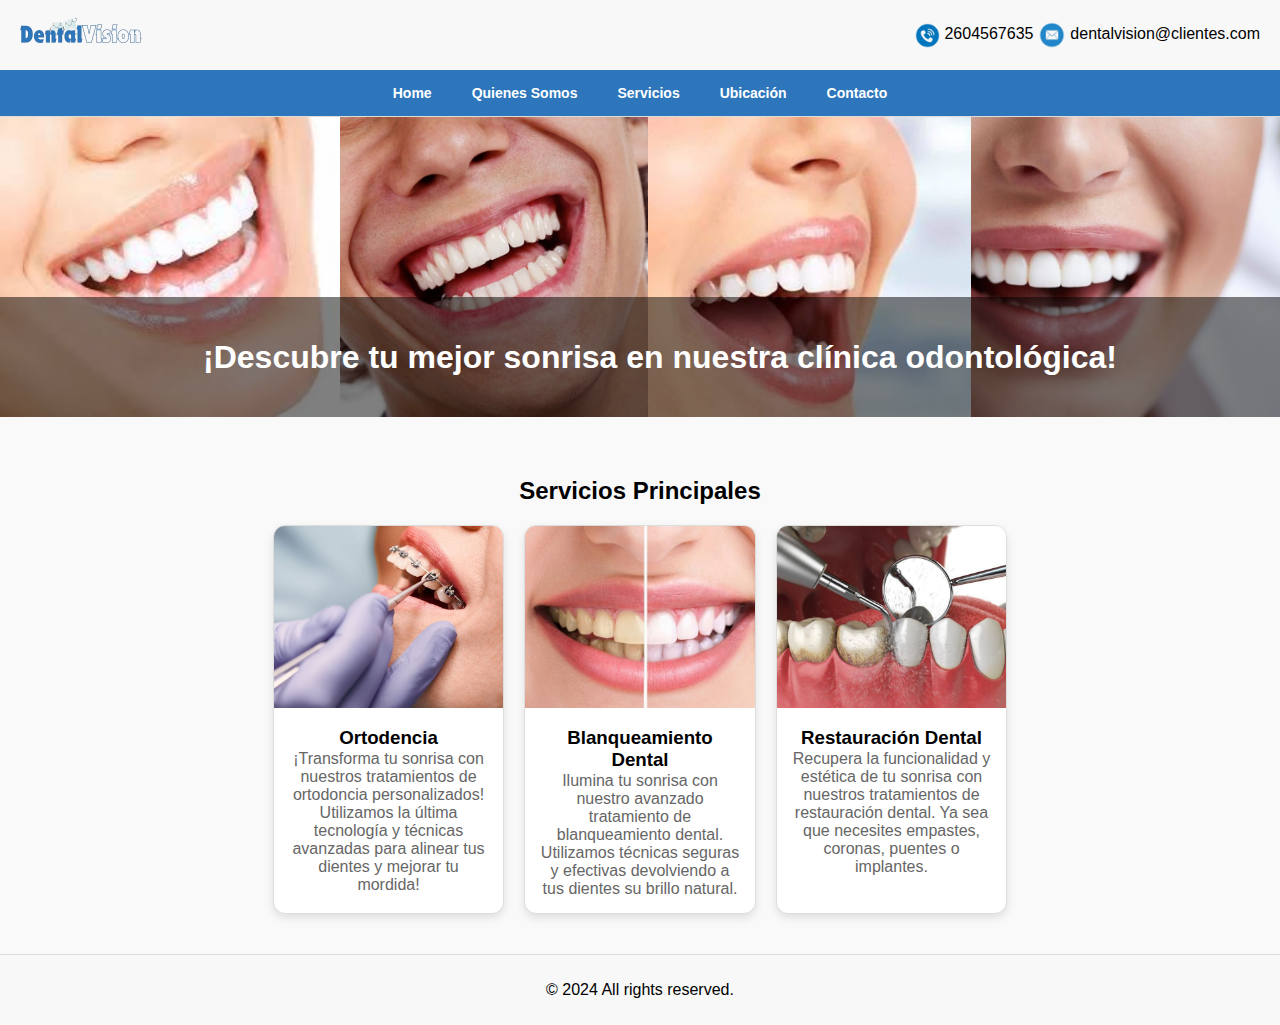
<file: index.html>
<!DOCTYPE html>
<html lang="es">

<head>
    <meta charset="UTF-8">
    <meta name="viewport" content="width=device-width, initial-scale=1.0">
    <title>DentalVision</title>
    <link rel="stylesheet" href="styles.css">
</head>

<body>
    <header>
        <div class="top-bar">
            <img src="d.png" alt="Logo odntologo" class="logo">
            <div class="contact-info">
                <span>
                    <img src="g.png" class="logo" style="width: 25px; height: 25px; vertical-align: middle;"> 2604567635
                    <img src="h.png" class="logo" style="width: 28px; height: 28px; vertical-align: middle;">
                    dentalvision@clientes.com
                </span>
            </div>
        </div>
        <nav>
            <ul>
                <li><a href="index.html">Home</a></li>
                <li><a href="about.html">Quienes Somos</a></li>
                <li><a href="services.html">Servicios</a></li>
                <li><a href="location.html">Ubicación</a></li>
                <li><a href="contact.html">Contacto</a></li>
            </ul>
        </nav>
    </header>

    <main>
        <section class="hero">
            <div class="images">
                <img src="img1.jpg" alt="Smiling person 1" class="main-image">
                <img src="img2.jpg" alt="Smiling person 2" class="main-image">
                <img src="img3.jpg" alt="Smiling person 3" class="main-image">
                <img src="img4.jpg" alt="Smiling person 4" class="main-image">
            </div>
            <div class="overlay">
                <h1>¡Descubre tu mejor sonrisa en nuestra clínica odontológica!</h1>
            </div>
        </section>

        <!-- Nueva sección para las cartas de servicios -->
        <section class="services-section">
            <h2>Servicios Principales</h2>
            <div class="services-cards">
                <div class="service-card">
                    <img src="or.jpg" alt="Ortodoncia" class="service-image">
                    <div class="service-content">
                        <h3>Ortodencia</h3>
                        <p>¡Transforma tu sonrisa con nuestros tratamientos de ortodoncia personalizados! Utilizamos la
                            última tecnología y técnicas avanzadas para alinear tus dientes y mejorar tu mordida!</p>
                    </div>
                </div>
                <div class="service-card">
                    <img src="S.jpg" alt="Blanqueamiento Dental" class="service-image">
                    <div class="service-content">
                        <h3>Blanqueamiento Dental</h3>
                        <p>Ilumina tu sonrisa con nuestro avanzado tratamiento de blanqueamiento dental. Utilizamos
                            técnicas seguras y efectivas devolviendo a tus
                            dientes su brillo natural.</p>
                    </div>
                </div>
                <div class="service-card">
                    <img src="C.jpg" alt="Service 3" class="service-image">
                    <div class="service-content">
                        <h3>Restauración Dental</h3>
                        <p>Recupera la funcionalidad y estética de tu sonrisa con nuestros tratamientos de restauración
                            dental. Ya sea que necesites empastes, coronas, puentes o implantes.</p>
                    </div>
                </div>
            </div>
        </section>
    </main>
    <footer>
        <p>&copy; 2024 All rights reserved.</p>
    </footer>
</body>

</html>
</file>
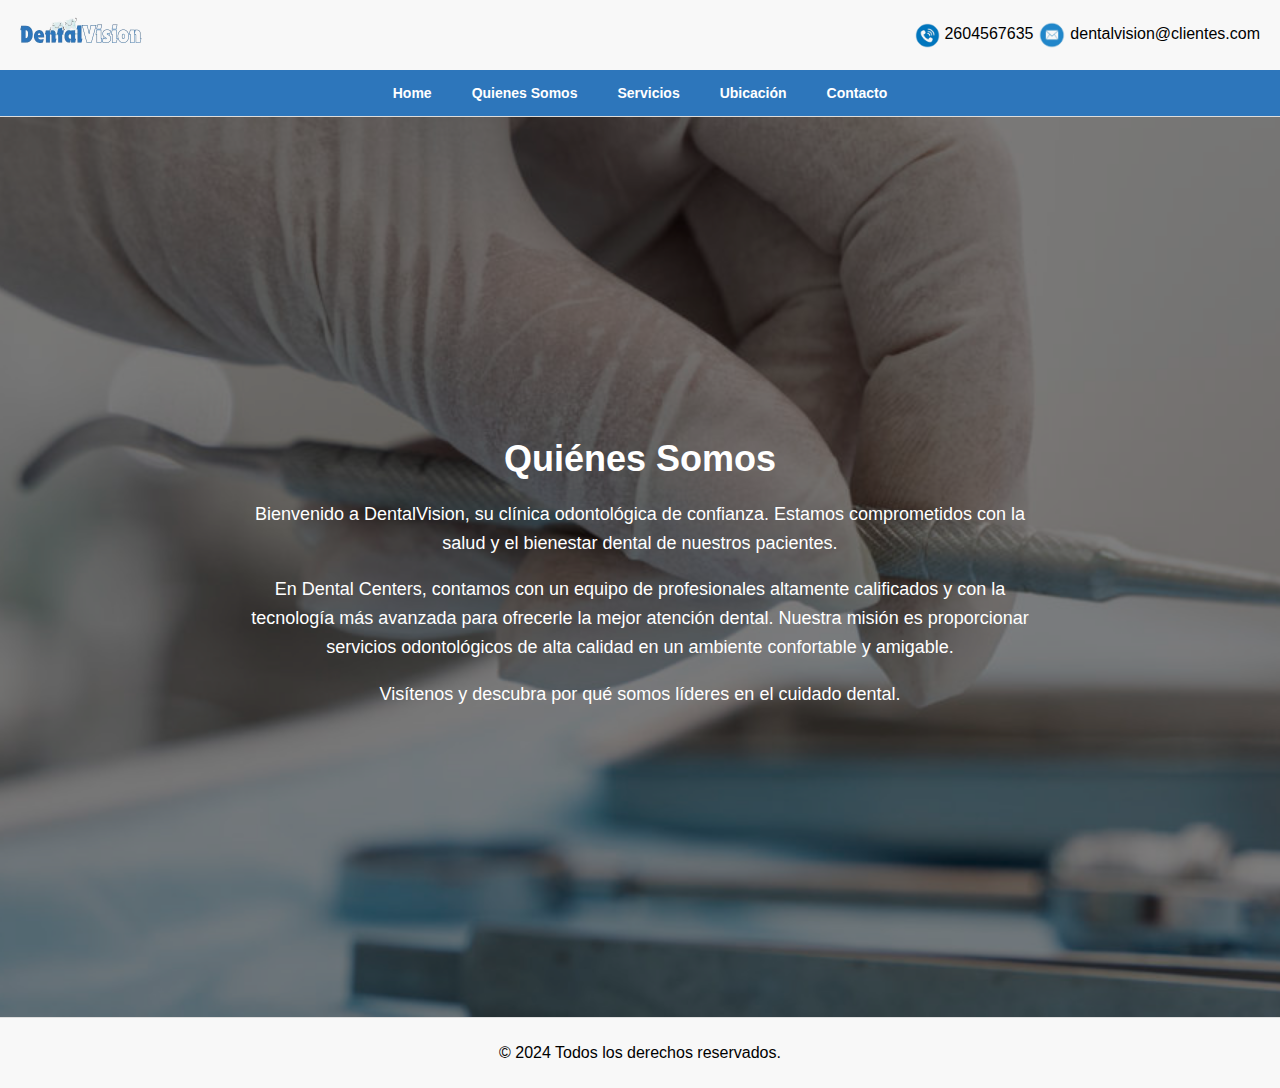
<file: about.html>
<!DOCTYPE html>
<html lang="es">

<head>
    <meta charset="UTF-8">
    <meta name="viewport" content="width=device-width, initial-scale=1.0">
    <title>Quiénes Somos - DentalVision</title>
    <link rel="stylesheet" href="styles.css">
</head>

<body>
    <header>
        <div class="top-bar">
            <img src="d.png" alt="Logo odontológico" class="logo">
            <div class="contact-info">
                <span>
                    <img src="g.png" class="logo" style="width: 25px; height: 25px; vertical-align: middle;"> 2604567635
                    <img src="h.png" class="logo" style="width: 28px; height: 28px; vertical-align: middle;">
                    dentalvision@clientes.com
                </span>
            </div>
        </div>
        <nav>
            <ul>
                <li><a href="index.html">Home</a></li>
                <li><a href="about.html">Quienes Somos</a></li>
                <li><a href="services.html">Servicios</a></li>
                <li><a href="location.html">Ubicación</a></li>
                <li><a href="contact.html">Contacto</a></li>
            </ul>
        </nav>
    </header>

    <main>
        <!-- Texto de Quiénes Somos -->
        <section class="about">
            <div class="overlay-about"></div> <!-- Fondo semi-transparente para la sección about -->
            <div class="about-content">
                <h2>Quiénes Somos</h2>
                <p>Bienvenido a DentalVision, su clínica odontológica de confianza. Estamos comprometidos con la salud
                    y
                    el bienestar dental de nuestros pacientes.</p>
                <p>En Dental Centers, contamos con un equipo de profesionales altamente calificados y con la tecnología
                    más
                    avanzada para ofrecerle la mejor atención dental. Nuestra misión es proporcionar servicios
                    odontológicos
                    de alta calidad en un ambiente confortable y amigable.</p>
                <p>Visítenos y descubra por qué somos líderes en el cuidado dental.</p>
            </div>
        </section>
    </main>

    <footer>
        <p>&copy; 2024 Todos los derechos reservados.</p>
    </footer>
</body>

</html>
</file>
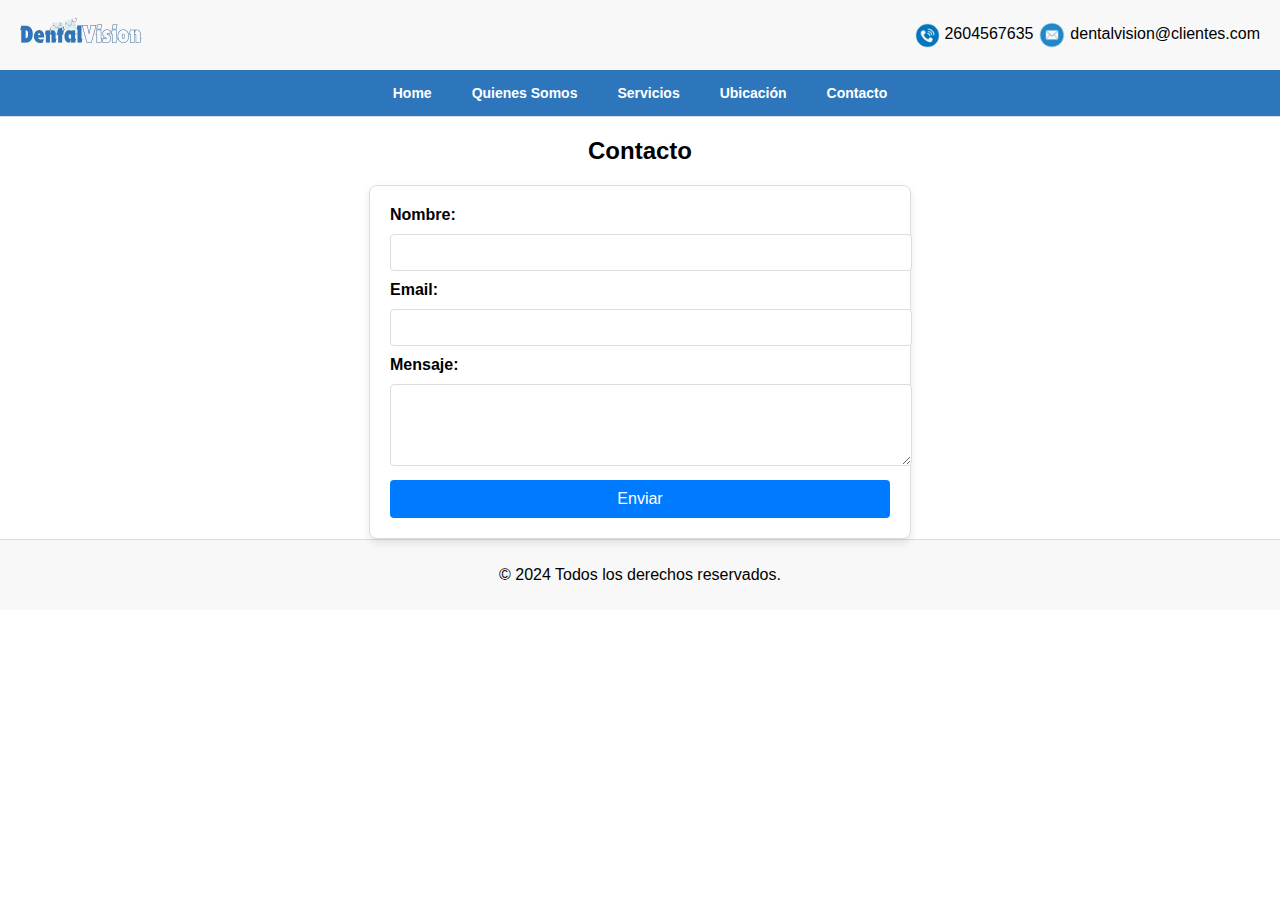
<file: contact.html>
<!DOCTYPE html>
<html lang="es">

<head>
    <meta charset="UTF-8">
    <meta name="viewport" content="width=device-width, initial-scale=1.0">
    <title>Contacto - DentalVision</title>
    <link rel="stylesheet" href="styles.css">
</head>

<body>
    <header>
        <div class="top-bar">
            <img src="d.png" alt="Logo odontológico" class="logo">
            <div class="contact-info">
                <span>
                    <img src="g.png" class="logo" style="width: 25px; height: 25px; vertical-align: middle;"> 2604567635
                    <img src="h.png" class="logo" style="width: 28px; height: 28px; vertical-align: middle;">
                    dentalvision@clientes.com</span>
            </div>
        </div>
        <nav>
            <ul>
                <li><a href="index.html">Home</a></li>
                <li><a href="about.html">Quienes Somos</a></li>
                <li><a href="services.html">Servicios</a></li>
                <li><a href="location.html">Ubicación</a></li>
                <li><a href="contact.html">Contacto</a></li>
            </ul>
        </nav>
    </header>

    <main>
        <section class="contact">
            <h2>Contacto</h2>
            <form action="#" method="post" class="contact-form">
                <label for="name">Nombre:</label>
                <input type="text" id="name" name="name" required>

                <label for="email">Email:</label>
                <input type="email" id="email" name="email" required>

                <label for="message">Mensaje:</label>
                <textarea id="message" name="message" rows="4" required></textarea>

                <button type="submit">Enviar</button>
            </form>
        </section>
    </main>

    <footer>
        <p>&copy; 2024 Todos los derechos reservados.</p>
    </footer>
</body>

</html>
</file>
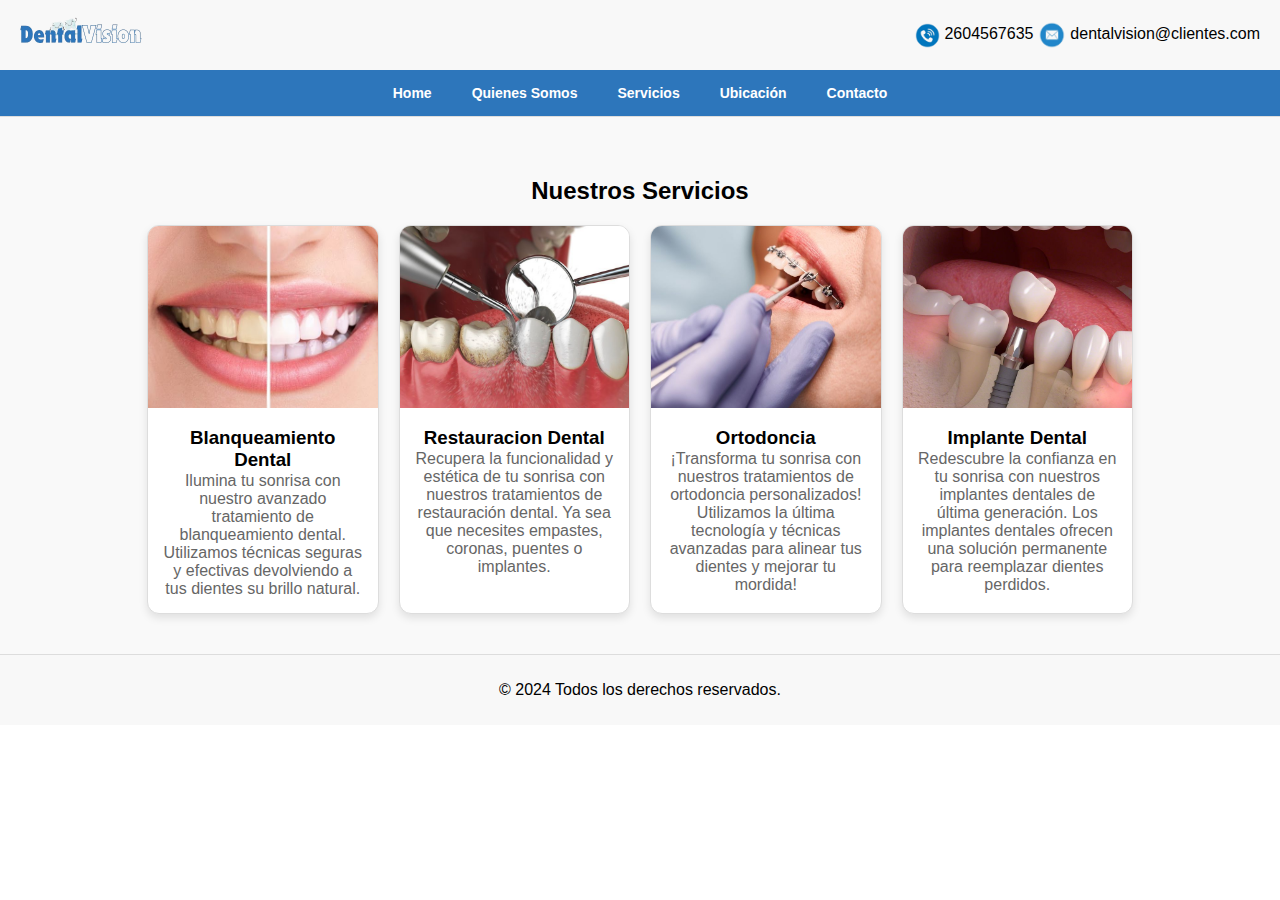
<file: services.html>
<!DOCTYPE html>
<html lang="es">

<head>
    <meta charset="UTF-8">
    <meta name="viewport" content="width=device-width, initial-scale=1.0">
    <title>Servicios - DentalVision</title>
    <link rel="stylesheet" href="styles.css">
</head>

<body>
    <header>
        <div class="top-bar">
            <img src="d.png" alt="Logo odontológico" class="logo">
            <div class="contact-info">
                <span>
                    <img src="g.png" class="logo" style="width: 25px; height: 25px; vertical-align: middle;"> 2604567635
                    <img src="h.png" class="logo" style="width: 28px; height: 28px; vertical-align: middle;">
                    dentalvision@clientes.com</span>
            </div>
        </div>
        <nav>
            <ul>
                <li><a href="index.html">Home</a></li>
                <li><a href="about.html">Quienes Somos</a></li>
                <li><a href="services.html">Servicios</a></li>
                <li><a href="location.html">Ubicación</a></li>
                <li><a href="contact.html">Contacto</a></li>
            </ul>
        </nav>
    </header>

    <main>
        <section class="services">
            <div class="services-section">
                <h2>Nuestros Servicios</h2>
                <div class="services-cards">
                    <div class="service-card">
                        <img src="S.jpg" alt="Servicio 1" class="service-image">
                        <div class="service-content">
                            <h3>Blanqueamiento Dental</h3>
                            <p>Ilumina tu sonrisa con nuestro avanzado tratamiento de blanqueamiento dental. Utilizamos
                                técnicas seguras y efectivas devolviendo a tus dientes su brillo natural.</p>
                        </div>
                    </div>
                    <div class="service-card">
                        <img src="C.jpg" alt="Servicio 2" class="service-image">
                        <div class="service-content">
                            <h3>Restauracion Dental</h3>
                            <p>Recupera la funcionalidad y estética de tu sonrisa con nuestros tratamientos de
                                restauración
                                dental. Ya sea que necesites empastes, coronas, puentes o implantes.</p>
                        </div>
                    </div>
                    <div class="service-card">
                        <img src="or.jpg" alt="Servicio 3" class="service-image">
                        <div class="service-content">
                            <h3>Ortodoncia</h3>
                            <p>¡Transforma tu sonrisa con nuestros tratamientos de ortodoncia personalizados! Utilizamos
                                la última tecnología y técnicas avanzadas para alinear tus dientes y mejorar tu mordida!
                            </p>
                        </div>
                    </div>
                    <div class="service-card">
                        <img src="M.jpg" alt="Servicio 3" class="service-image">
                        <div class="service-content">
                            <h3>Implante Dental</h3>
                            <p>Redescubre la confianza en tu sonrisa con nuestros implantes dentales de última
                                generación. Los implantes dentales ofrecen una solución permanente para reemplazar
                                dientes perdidos.</p>
                        </div>
                    </div>
                    <!-- Puedes añadir más tarjetas de servicios aquí -->
                </div>
            </div>
            </li>
            </ul>
        </section>
    </main>

    <footer>
        <p>&copy; 2024 Todos los derechos reservados.</p>
    </footer>
</body>

</html>
</file>
<file: styles.css>
body {
    font-family: Arial, sans-serif;
    margin: 0;
    padding: 0;
    height: 100%;
}

html {
    height: 100%;
}

header {
    background-color: #f8f8f8;
    border-bottom: 1px solid #ddd;
}

.top-bar {
    display: flex;
    justify-content: space-between;
    align-items: center;
    padding: 10px 20px;
}

.logo {
    height: 50px;
}

.contact-info {
    display: flex;
    gap: 15px;
}

nav {
    background-color: #2D76BB;
    display: flex;
    justify-content: center;
}

nav ul {
    display: flex;
    list-style: none;
    margin: 0;
    padding: 0;
}

nav li {
    margin: 0;
}

nav a {
    display: block;
    color: white;
    text-decoration: none;
    padding: 15px 20px;
    font-size: 14px;
    font-weight: bold;
}

nav a:hover {
    background-color: #007BFF;
}

.hero {
    position: relative;
    text-align: center;
    height: 300px;
    overflow: hidden;
}

.images {
    display: flex;
    justify-content: flex-start;
}

.image-container {
    position: relative;
}

.main-image {
    width: 400px;
    height: 300px;
    object-fit: cover;
}

.overlay {
    position: absolute;
    bottom: 0;
    left: 0;
    width: 100%;
    background-color: rgba(0, 0, 0, 0.5);
    color: white;
    padding: 20px;
    z-index: 1;
}

.appointment-btn {
    display: block;
    margin: 20px auto;
    padding: 10px 20px;
    background-color: #007BFF;
    color: white;
    border: none;
    border-radius: 5px;
    cursor: pointer;
    font-size: 16px;
}

.appointment-btn:hover {
    background-color: #0056b3;
}

footer {
    background-color: #f8f8f8;
    text-align: center;
    padding: 10px 0;
    border-top: 1px solid #ddd;
}

.obo {
    position: relative;
    text-align: center;
    overflow: hidden;
    width: 100%;
    height: 100vh;
}

.imagess {
    width: auto;
    height: 200px;
    object-fit: cover;
}

.services-section {
    padding: 40px 20px;
    background-color: #f9f9f9;
    text-align: center;
}

.services-section h2 {
    margin-bottom: 20px;
}

.services-cards {
    display: flex;
    flex-wrap: wrap;
    justify-content: center;
    gap: 20px;
}

.service-card {
    background-color: white;
    border: 1px solid #ddd;
    border-radius: 12px;
    overflow: hidden;
    box-shadow: 0 4px 8px rgba(0, 0, 0, 0.1);
    width: 229.5px;
    min-height: 291.05px;
    transition: transform 0.2s;
    text-align: center;
}

.service-card:hover {
    transform: translateY(-10px);
}

.service-image {
    width: 100%;
    height: 182.45px;
    object-fit: cover;
}

.service-content {
    padding: 15px;
}

.service-content h3 {
    margin: 0 0 1px;
}

.service-content p {
    margin: 0;
    color: #666;
}

.about {
    position: relative;
    text-align: center;
    height: 100vh;
    background: url('i.jpg') no-repeat center center/cover;
}

.overlay-about {
    position: absolute;
    top: 0;
    left: 0;
    width: 100%;
    height: 100%;
    background-color: rgba(0, 0, 0, 0.5);
    z-index: 1;
}

.about-content {
    position: relative;
    z-index: 2;
    color: white;
    padding: 20px;
    max-width: 800px;
    margin: 0 auto;
    top: 50%;
    transform: translateY(-50%);
}

.about-content h2 {
    font-size: 36px;
    margin-bottom: 20px;
}

.about-content p {
    font-size: 18px;
    line-height: 1.6;
}

.cards {
    display: flex;
    flex-direction: row;
    gap: 20px;
    justify-content: center;
    padding: 20px;
}

.card {
    background-color: white;
    border: 1px solid #ddd;
    border-radius: 8px;
    box-shadow: 0 4px 8px rgba(0, 0, 0, 0.1);
    padding: 20px;
    max-width: 500px;
    width: 100%;
    text-align: center;
}

.map-card #map {
    width: 100%;
    height: 300px;
}

.info-card h3 {
    margin: 10px 0;
}

.info-card p {
    margin: 5px 0;
}

.location {
    text-align: center;
}

.location h2,
.location p {
    margin: 1 auto;
}

.contact {
    text-align: center;
    /* Centrar el texto de la sección contact */
}

.contact-form {
    display: inline-block;
    text-align: left;
    max-width: 500px;
    width: 100%;
    padding: 20px;
    border: 1px solid #ddd;
    border-radius: 8px;
    box-shadow: 0 4px 8px rgba(0, 0, 0, 0.1);
    background-color: white;
}

.contact-form label {
    display: block;
    margin-bottom: 10px;
    font-weight: bold;
}

.contact-form input,
.contact-form textarea {
    width: 100%;
    padding: 10px;
    margin-bottom: 10px;
    border: 1px solid #ddd;
    border-radius: 4px;
}

.contact-form button {
    display: block;
    width: 100%;
    padding: 10px;
    background-color: #007BFF;
    color: white;
    border: none;
    border-radius: 4px;
    font-size: 16px;
    cursor: pointer;
}

.contact-form button:hover {
    background-color: #0056b3;
}
</file>
